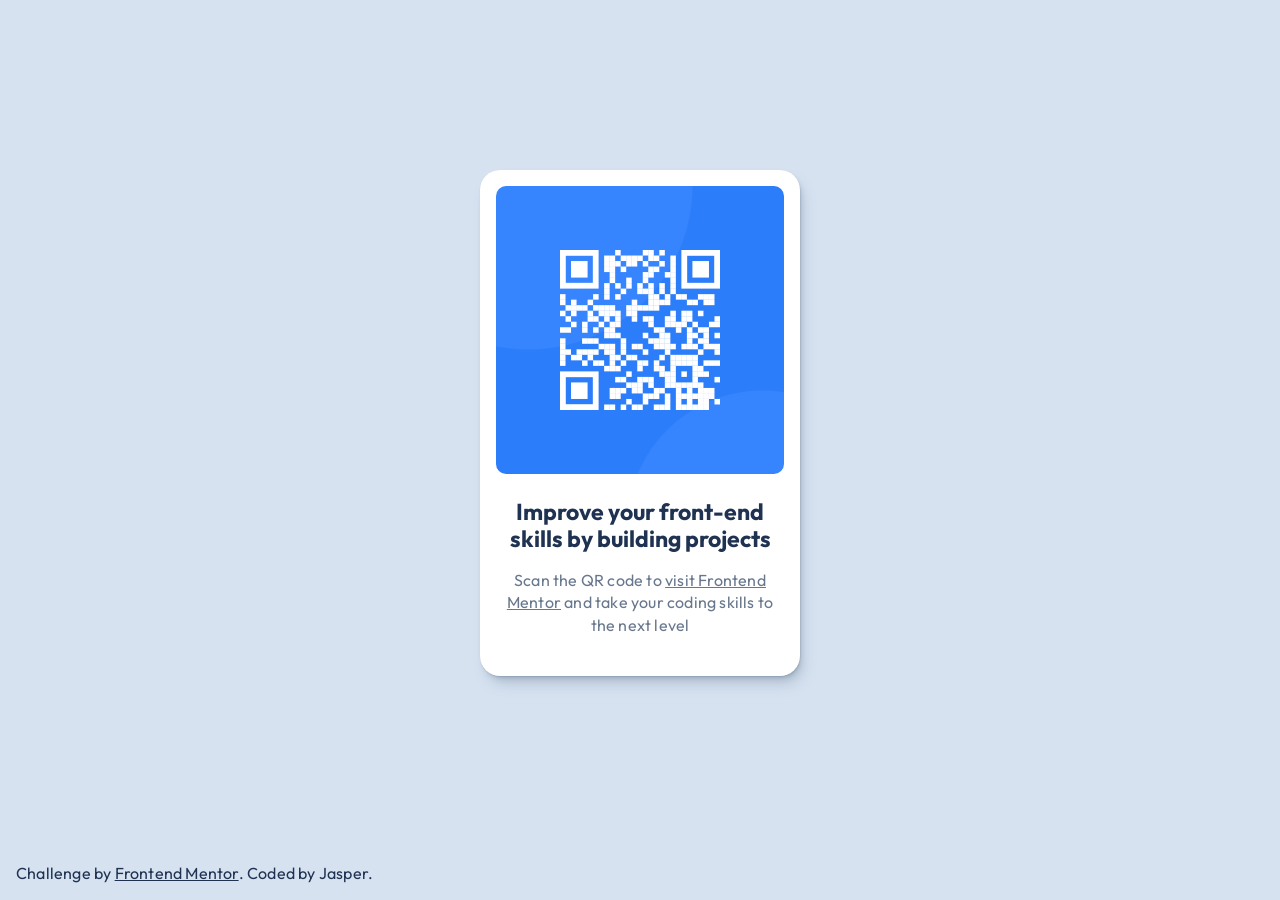
<file: index.html>
<!DOCTYPE html>
<html lang="en">
  <head>
    <meta charset="UTF-8" />
    <meta name="viewport" content="width=device-width, initial-scale=1.0" />
    <link
      rel="icon"
      type="image/png"
      sizes="32x32"
      href="./images/favicon-32x32.png" />
    <title>Frontend Mentor | QR code component</title>
    <link rel="stylesheet" href="reset.css" />
    <link rel="preconnect" href="https://fonts.googleapis.com" />
    <link rel="preconnect" href="https://fonts.gstatic.com" crossorigin />
    <link
      href="https://fonts.googleapis.com/css2?family=Outfit:wght@100..900&display=swap"
      rel="stylesheet" />
    <style>
      :root {
        --color-slate-900: hsl(218, 44%, 22%);
        --color-slate-500: hsl(216, 15%, 48%);
        --color-slate-300: hsl(212, 45%, 89%);
        --color-white: hsl(0, 0%, 100%);

        --font-base: "Outfit", sans-serif;

        --space-500: 2.5rem;
        --space-300: 1.5rem;
        --space-200: 1rem;

        --shadow-color: 213deg 19% 56%;
        --shadow: 0.3px 0.5px 0.7px hsl(var(--shadow-color) / 0.36),
          0.8px 1.6px 2px -0.8px hsl(var(--shadow-color) / 0.36),
          2.1px 4.1px 5.2px -1.7px hsl(var(--shadow-color) / 0.36),
          5px 10px 12.6px -2.5px hsl(var(--shadow-color) / 0.36);
      }

      body {
        background: var(--color-slate-300);
        color: var(--color-slate-900);
        display: flex;
        flex-direction: column;
        font-family: var(--font-base);
        letter-spacing: 0.2px;
        line-height: 1.4;
      }

      :is(h1, h2) {
        letter-spacing: 0;
        line-height: 1.2;
        max-inline-size: 30ch;
      }

      h1 {
        font-size: 1.728rem;
      }

      h2 {
        font-size: 1.44rem;
      }

      p {
        max-inline-size: 60ch;
      }

      a {
        color: currentColor;
      }

      a:hover {
        text-decoration: none;
      }

      :focus {
        outline-offset: 0.25lh;
        outline: 2px solid currentColor;
      }

      main {
        display: flex;
        flex: auto;
        padding: 2em;
      }

      ::selection {
        background: var(--color-slate-900);
        color: var(--color-white);
      }

      /* Compositional layouts */
      .flow > * + * {
        margin-block-start: var(--flow-space, 1em);
      }

      /* Utilities */
      .visually-hidden {
        block-size: 1px;
        clip-path: inset(50%);
        inline-size: 1px;
        overflow: hidden;
        position: absolute;
        white-space: nowrap;
      }

      /* Blocks */
      .card {
        background: var(--color-white);
        border-radius: 20px;
        box-shadow: var(--shadow);
        margin: auto;
        max-inline-size: 320px;
        padding: var(--space-200);
        padding-block-end: var(--space-500);
        text-align: center;
      }

      .card img {
        border-radius: 10px;
      }

      .card h2 {
        --flow-space: var(--space-300);
      }

      .card p {
        color: var(--color-slate-500);
      }

      .site-foot {
        padding: var(--space-200);
      }
    </style>
  </head>
  <body>
    <main>
      <h1 class="visually-hidden">QR code component</h1>
      <article class="card flow">
        <img
          src="images/image-qr-code.png"
          alt="QR code to Frontend Mentor website" />
        <h2>Improve your front-end skills by building projects</h2>
        <p>
          Scan the QR code to
          <a href="https://www.frontendmentor.io">visit Frontend Mentor</a> and
          take your coding skills to the next level
        </p>
      </article>
    </main>
    <footer class="site-foot">
      <p>
        Challenge by
        <a href="https://www.frontendmentor.io?ref=challenge" target="_blank"
          >Frontend Mentor</a
        >. Coded by Jasper.
      </p>
    </footer>
  </body>
</html>
</file>
